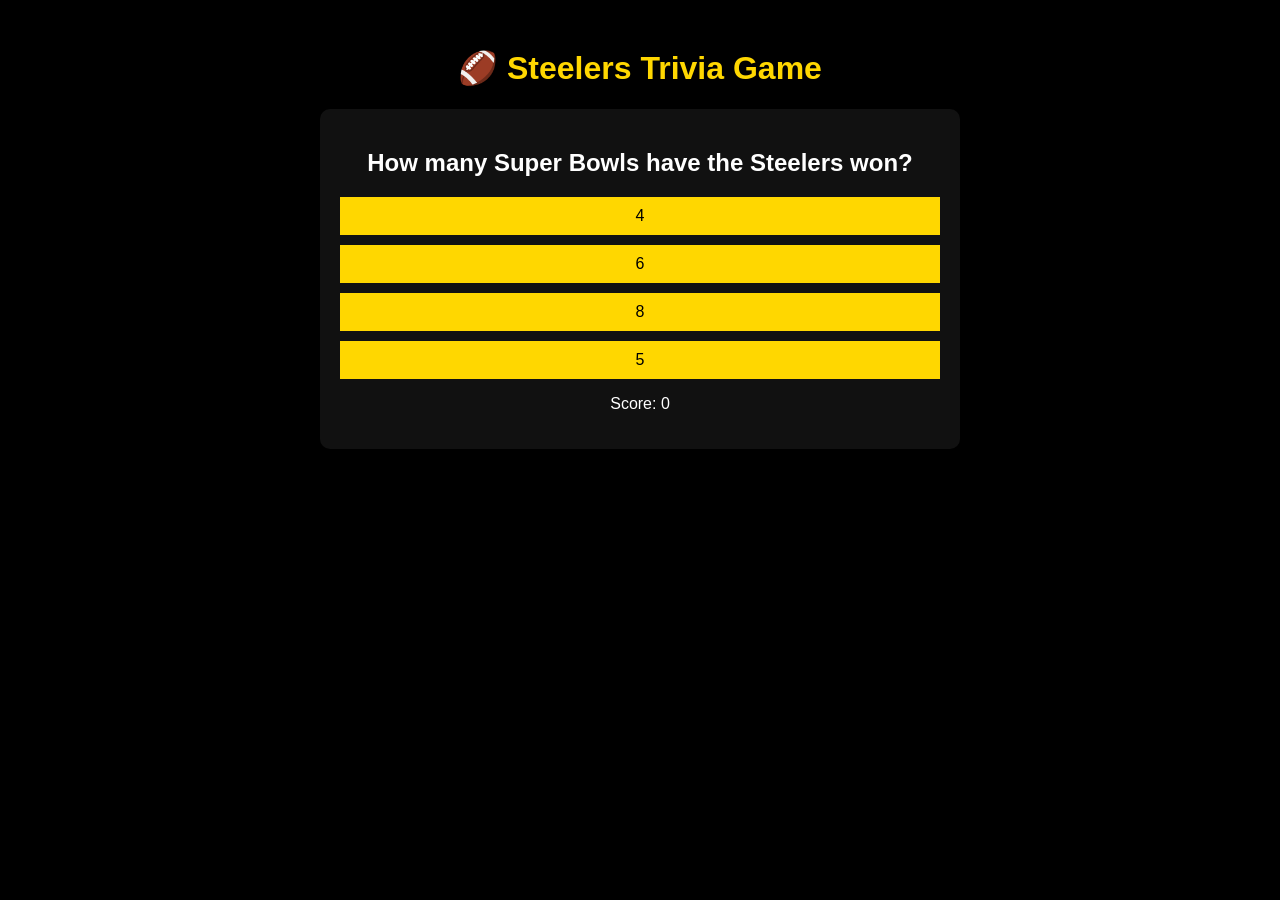
<file: app.html>
<!DOCTYPE html>
<html>
<head>
    <title>Steelers Trivia Game</title>
    <style>
        body {
            font-family: Arial;
            background-color: #000;
            color: #fff;
            text-align: center;
            padding: 20px;
        }

        h1 {
            color: gold;
        }

        .game-box {
            background: #111;
            padding: 20px;
            border-radius: 10px;
            max-width: 600px;
            margin: auto;
        }

        button {
            display: block;
            width: 100%;
            margin: 10px 0;
            padding: 10px;
            font-size: 16px;
            background-color: gold;
            border: none;
            cursor: pointer;
        }

        button:hover {
            background-color: #ffd700;
        }

        #result {
            margin-top: 15px;
            font-weight: bold;
        }
    </style>
</head>

<body>

<h1>🏈 Steelers Trivia Game</h1>

<div class="game-box">
    <h2 id="question">Question goes here</h2>

    <div id="answers"></div>

    <p id="result"></p>
    <p id="score">Score: 0</p>
</div>

<script>
const questions = [
    {
        question: "How many Super Bowls have the Steelers won?",
        answers: ["4", "6", "8", "5"],
        correct: 1
    },
    {
        question: "Who is the Steelers all-time sack leader?",
        answers: ["James Harrison", "T.J. Watt", "Mean Joe Greene", "LaMarr Woodley"],
        correct: 0
    },
    {
        question: "What year were the Steelers founded?",
        answers: ["1925", "1933", "1940", "1955"],
        correct: 1
    },
    {
        question: "What are the Steelers team colors?",
        answers: ["Red & Black", "Blue & White", "Black & Gold", "Green & Yellow"],
        correct: 2
    },
    {
        question: "What stadium do the Steelers play in?",
        answers: ["Heinz Field", "Lambeau Field", "AT&T Stadium", "MetLife Stadium"],
        correct: 0
    }
];

let currentQuestion = 0;
let score = 0;

function loadQuestion() {
    const q = questions[currentQuestion];
    document.getElementById("question").innerText = q.question;

    const answersDiv = document.getElementById("answers");
    answersDiv.innerHTML = "";

    q.answers.forEach((answer, index) => {
        const btn = document.createElement("button");
        btn.innerText = answer;
        btn.onclick = () => checkAnswer(index);
        answersDiv.appendChild(btn);
    });
}

function checkAnswer(index) {
    const correct = questions[currentQuestion].correct;
    const result = document.getElementById("result");

    if (index === correct) {
        result.innerText = "✅ Correct!";
        score++;
    } else {
        result.innerText = "❌ Wrong!";
    }

    document.getElementById("score").innerText = "Score: " + score;

    currentQuestion++;

    if (currentQuestion < questions.length) {
        setTimeout(loadQuestion, 1000);
    } else {
        setTimeout(() => {
            document.querySelector(".game-box").innerHTML = `
                <h2>Game Over!</h2>
                <p>Your final score: ${score}/${questions.length}</p>
                <button onclick="location.reload()">Play Again</button>
            `;
        }, 1000);
    }
}

loadQuestion();
</script>

</body>
</html>
</file>
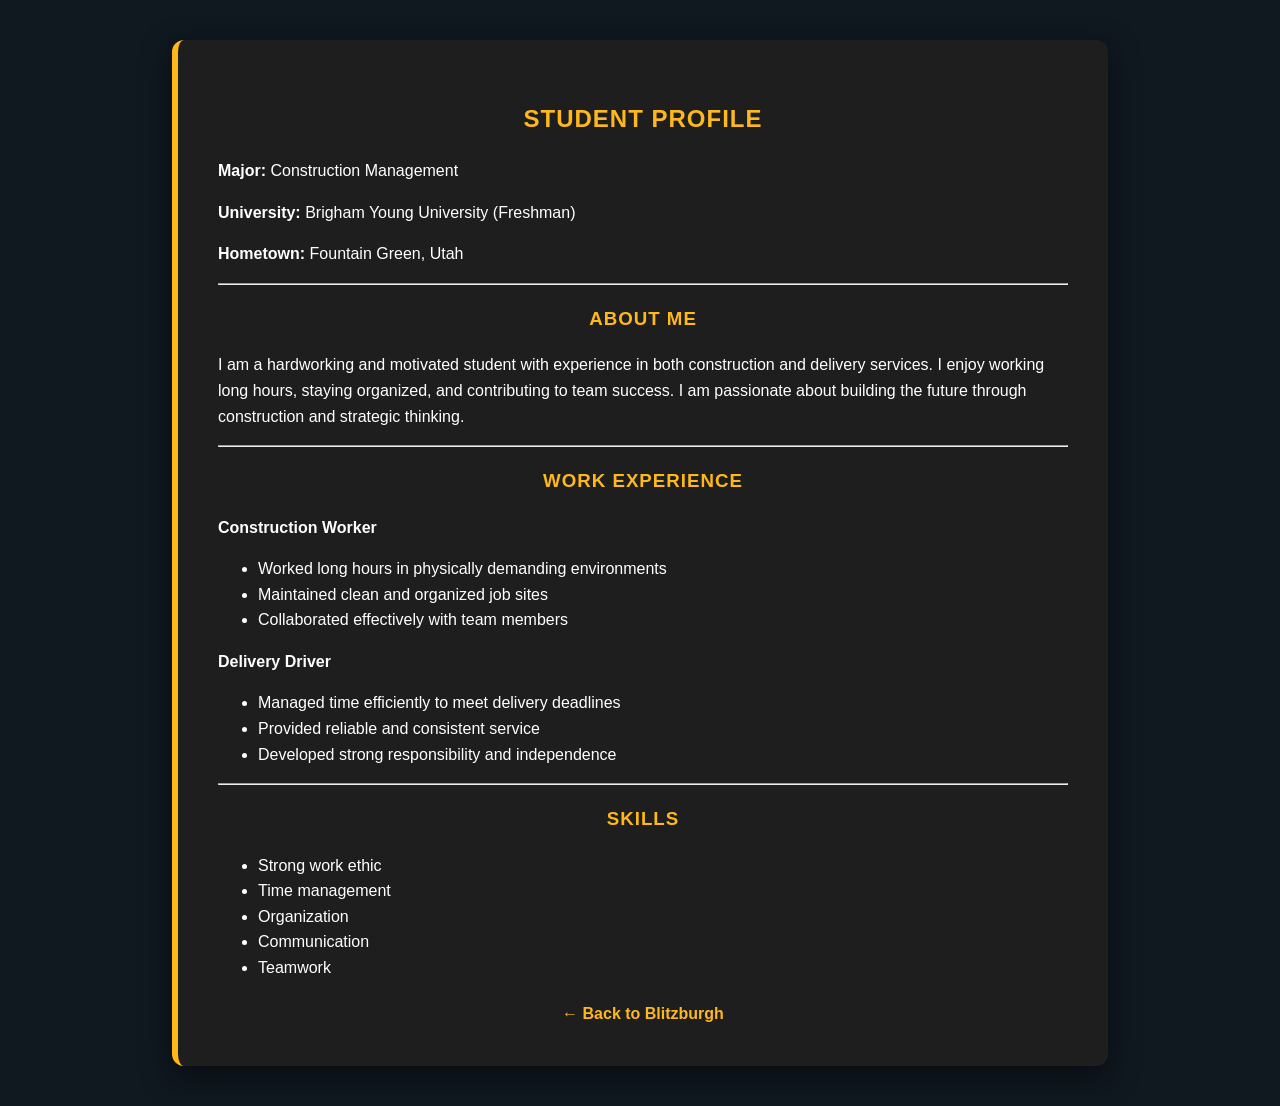
<file: bio.html>
<!DOCTYPE html>
<html lang="en">
<head>
    <meta charset="UTF-8">
    <title>About Tyler Peckham</title>
    <link rel="stylesheet" href="style.css">
</head>

<body>

<div class="bio-container">
    <div class="bio-card">

        <h2>STUDENT PROFILE</h2>

        <p><strong>Major:</strong> Construction Management</p>
        <p><strong>University:</strong> Brigham Young University (Freshman)</p>
        <p><strong>Hometown:</strong> Fountain Green, Utah</p>

        <hr>

        <h3>About Me</h3>
        <p>
            I am a hardworking and motivated student with experience in both construction and delivery services.
            I enjoy working long hours, staying organized, and contributing to team success. I am passionate about
            building the future through construction and strategic thinking.
        </p>

        <hr>

        <h3>Work Experience</h3>

        <p><strong>Construction Worker</strong></p>
        <ul>
            <li>Worked long hours in physically demanding environments</li>
            <li>Maintained clean and organized job sites</li>
            <li>Collaborated effectively with team members</li>
        </ul>

        <p><strong>Delivery Driver</strong></p>
        <ul>
            <li>Managed time efficiently to meet delivery deadlines</li>
            <li>Provided reliable and consistent service</li>
            <li>Developed strong responsibility and independence</li>
        </ul>

        <hr>

        <h3>Skills</h3>
        <ul>
            <li>Strong work ethic</li>
            <li>Time management</li>
            <li>Organization</li>
            <li>Communication</li>
            <li>Teamwork</li>
        </ul>

        <a href="index.html" class="back-link">← Back to Blitzburgh</a>

    </div>
</div>

</body>
</html>
</file>
<file: style.css>
/* 1. Custom Background and Base Font Style */
body {
    background-color: #101820; /* Steelers Black */
    margin: 0;
    padding: 0;
    /* Requirement: Style specifying font family */
    font-family: 'Segoe UI', Tahoma, Geneva, Verdana, sans-serif;
    color: #ffffff;
    line-height: 1.6;
}

/* 2. Requirement: Style specifying font color */
h1, h2, h3 {
    color: #FFB81C; /* Steelers Gold */
    text-align: center;
    text-transform: uppercase;
    letter-spacing: 1px;
}

/* 3. Requirement: Three DIV definitions for positioning/styling */

/* Div Style 1: The Navigation Bar */
nav {
    background-color: #002e5d; /* BYU Navy */
    padding: 20px;
    position: sticky;
    top: 0;
    z-index: 1000;
    border-bottom: 3px solid #FFB81C;
    text-align: center;
}

/* Div Style 2: Content Cards */
.card, .bio-card {
    max-width: 850px;
    margin: 40px auto;
    background-color: #1e1e1e;
    padding: 40px;
    border-radius: 12px;
    box-shadow: 0 10px 30px rgba(0,0,0,0.5);
    border-left: 6px solid #FFB81C;
}

/* Div Style 3: Video and Image Wrappers */
.video-container {
    position: relative;
    padding-bottom: 56.25%; /* 16:9 Aspect Ratio */
    height: 0;
    overflow: hidden;
    margin-top: 30px;
    border-radius: 8px;
}

.video-container iframe {
    position: absolute;
    top: 0;
    left: 0;
    width: 100%;
    height: 100%;
}

/* 4. Additional Style Definitions (Navigation and Links) */
nav a {
    color: #ffffff;
    text-decoration: none;
    font-weight: bold;
    margin: 0 15px;
    transition: color 0.3s ease;
}

nav a:hover {
    color: #FFB81C;
}

.center-img {
    display: block;
    margin: 30px auto;
    width: 200px;
}

.back-to-top, .back-link {
    display: block;
    text-align: center;
    margin-top: 20px;
    color: #FFB81C;
    text-decoration: none;
    font-weight: bold;
}

.list-wrapper {
    background-color: #2a2a2a;
    padding: 20px;
    border-radius: 8px;
    margin: 20px 0;
}

.header-container {
    display: flex;
    flex-direction: column; /* Stacks logo on top of text */
    align-items: center;    /* Centers items horizontally */
    justify-content: center; /* Centers items vertically if container has height */
    background-color: #1a1a1a; /* Matches the dark background in your image */
    padding: 40px;
    text-align: center;
}

.steelers-logo {
    width: 150px;           /* Adjust size as needed */
    margin-bottom: 20px;    /* Adds space between the logo and the title */
}

h1 {
    color: #FFB81C;         /* Official Steelers Gold */
    font-family: sans-serif;
    text-transform: uppercase;
    letter-spacing: 2px;
}
</file>
